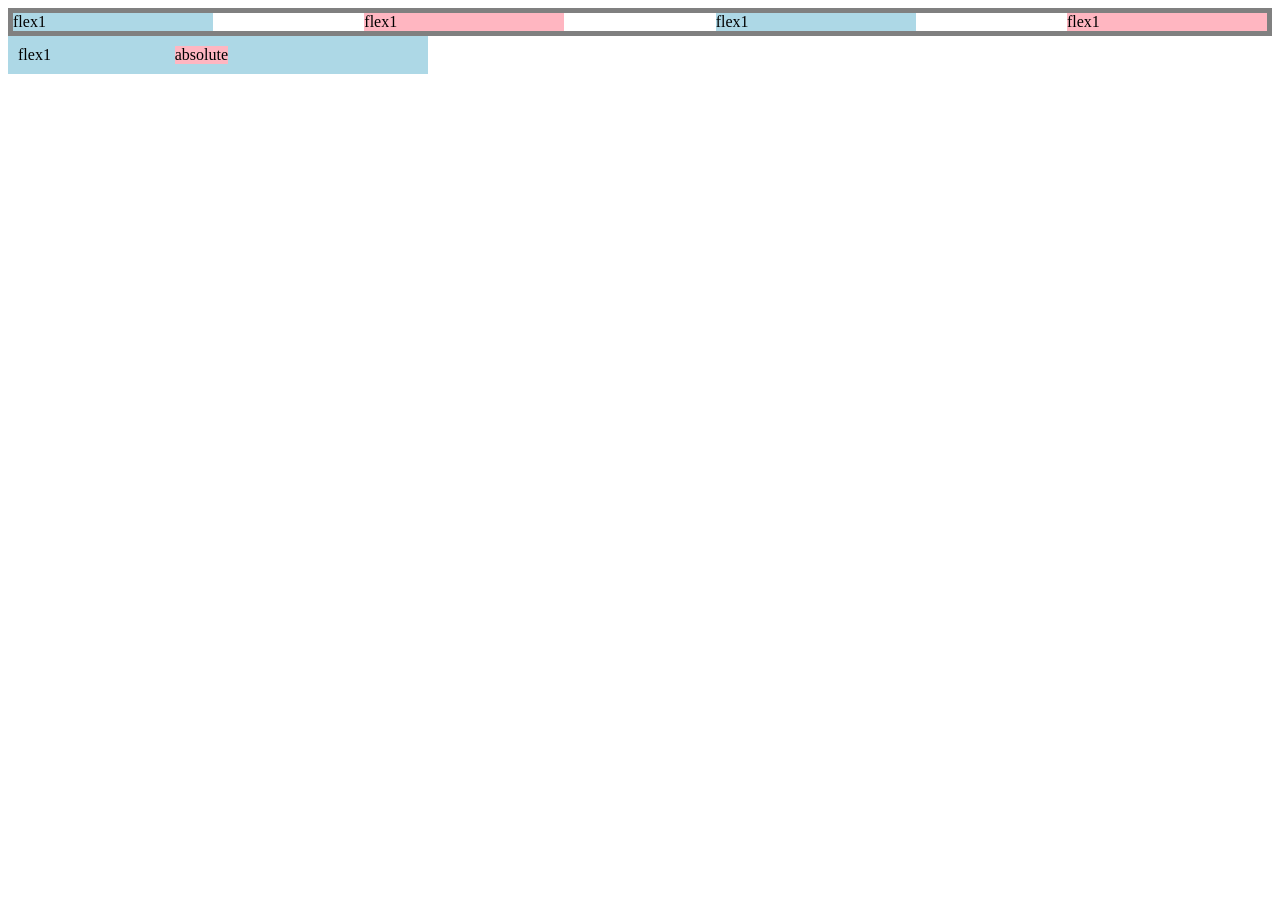
<file: flexbox.html>
<!DOCTYPE html>
<html>
<head>
    <title>flebox practice</title>
</head>
<body>
    <div style="display: flex;
    flex-direction: row;
    border: solid;
    border-color: grey;
    border-width: 5px;
    justify-content: space-between;">
        <div style="background-color: lightblue;
        width: 200px;
        ">flex1</div>
        <div style="background-color: lightpink;
        width: 200px;
        ">flex1</div>
        <div style="background-color: lightblue;
        width: 200px;
        ">flex1</div>
        <div style="background-color: lightpink;
        width: 200px;
        ">flex1</div>
    </div>
    <div style="display: flex;
    background-color: lightblue;
    padding: 10px;
    width: 400px;
    position: relative;">
        flex1
        <div
        style="position: absolute;
        right: 200px;
        bottom: 10px;
        background-color: lightpink;">absolute</div>
    </div>
</body>
</html>
</file>
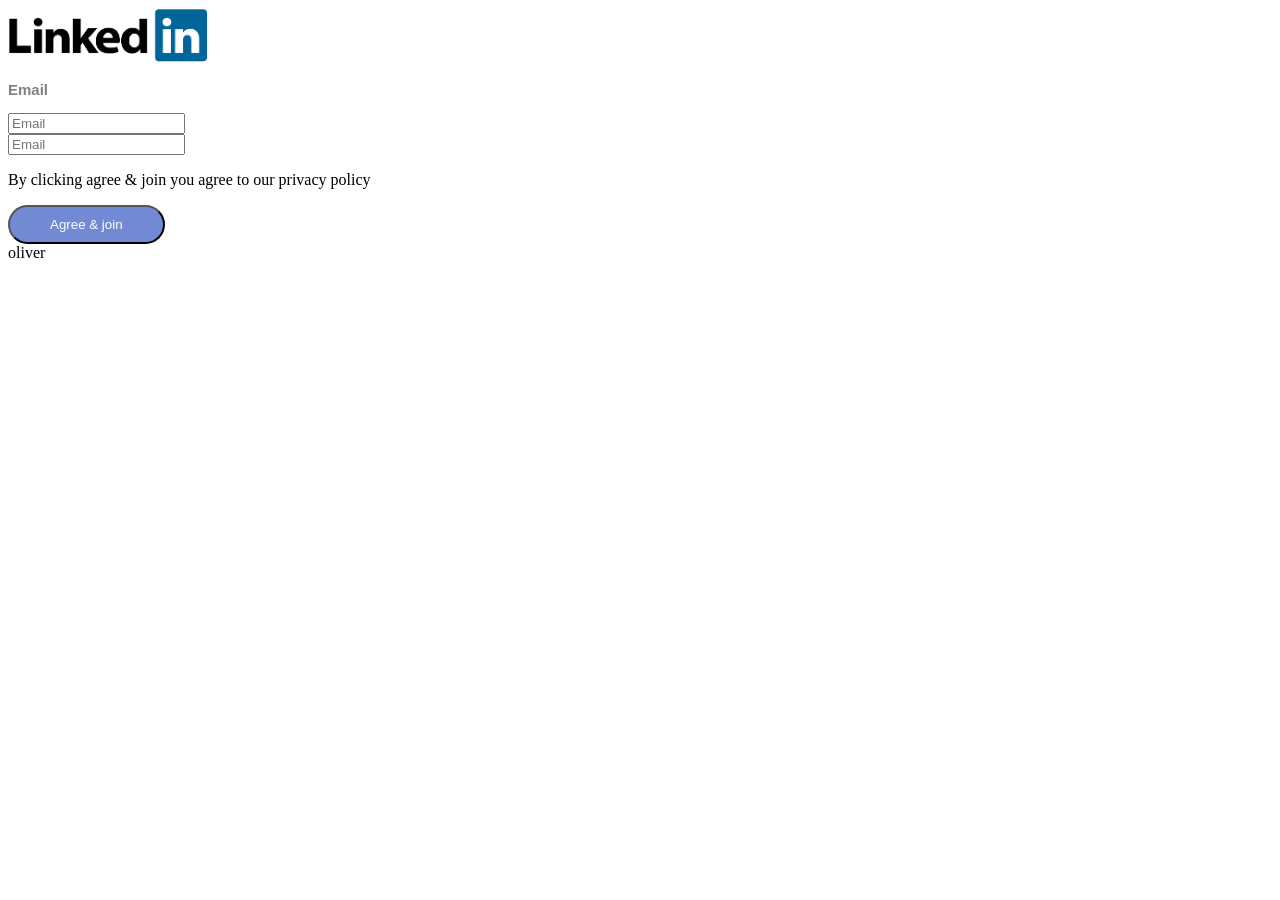
<file: intro to html/prac.html>
<!DOCTYPE html>
<html>
    <head>
        <link rel="stylesheet" href="prac.css">
        <title>
            linkdin login
        </title>
    </head>
    <body>
        <img class="img1" src="download.png">
        <p class="mail">
            Email
        </p>
        <input class="box1" type="text" placeholder="Email">
        <input class="box2" type="text" placeholder="Email">
        <p class=".war">
            By clicking agree & 
            join you agree to our privacy policy
        </p>
        <button class="but">
            Agree & join
        </button>
        <div>
            <div></div>
            <div>
                <div class="title"> oliver </div>
                <div>
                    <div> </div>
                    <div></div>
                </div>
                <div></div>
            </div>
        </div>
    </body>
</html>
</file>
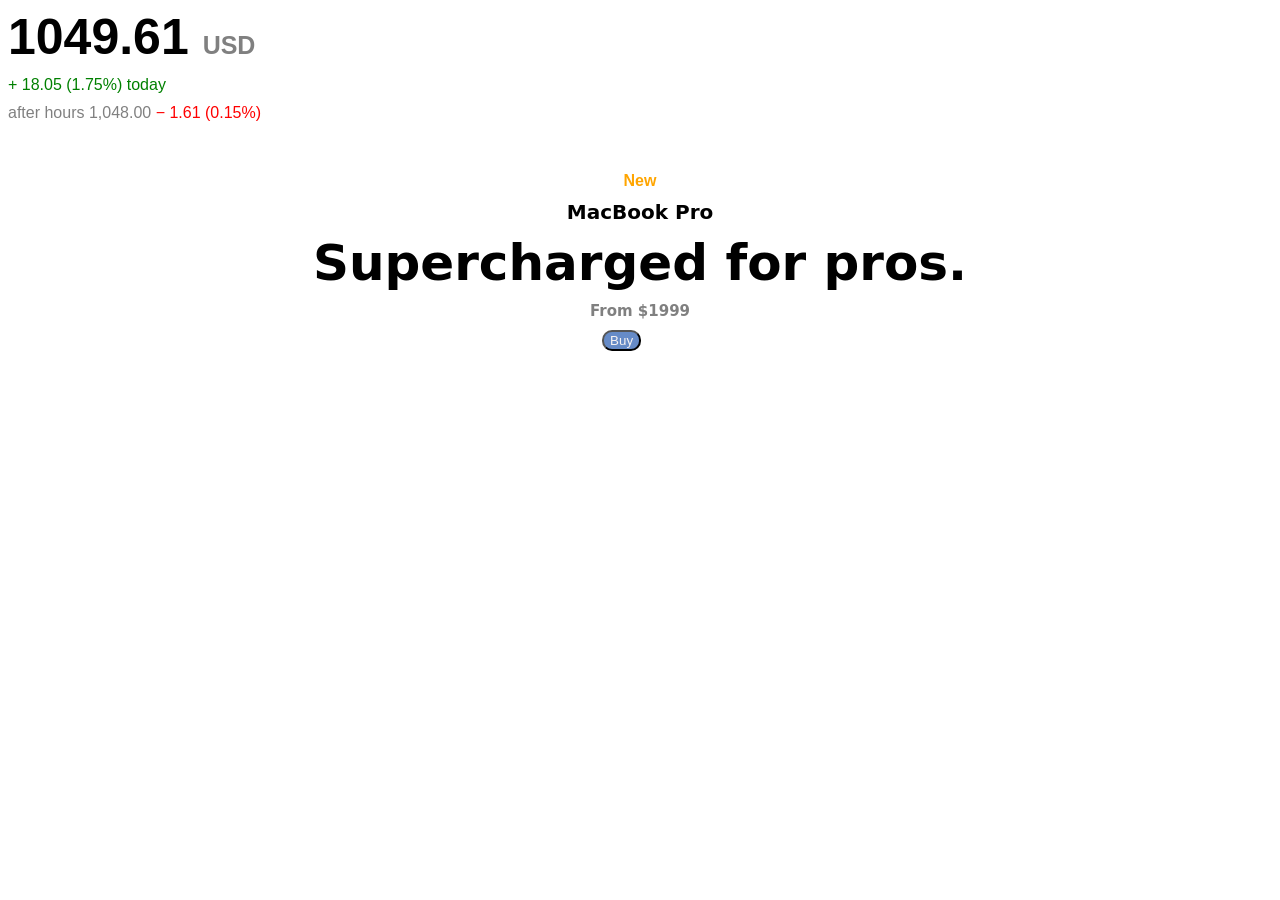
<file: intro to html/text.html>
<!DOCTYPE html>
<html>
    <head>
        <title>sample website</title>
        <link rel="stylesheet" href="text.css">
        <link rel="preconnect" href="https://fonts.googleapis.com">
        <link rel="preconnect" href="https://fonts.gstatic.com" crossorigin>
        <link href="https://fonts.googleapis.com/css2?family=Roboto:ital,wght@0,900;1,300&display=swap" rel="stylesheet">
    </head>
    <body>
        <p class="price_p">
            1049.61 <span class="usd"> USD</span>
        </p>
        <P class="mid">
            &#43; 18.05 (1.75%) today
        </P>
        <p class="last">
            after hours 1,048.00
            <span class="r">
                &#8722; 1.61 (0.15%)
            </span> 
        </p>
        <p class="new">
            New
        </p>
        <p class="mac">
            MacBook Pro
        </p>
        <p class="super">
            Supercharged for pros.
        </p>
        <p class="fr">
            From $1999
        </p>
        <button class="bu">
            Buy
        </button>
    </body>
</html>
</file>
<file: intro to html/prac.css>
.mail{
    font-family: sans-serif;
    font-size: 15px;
    color: gray;
    font-weight: bold;
}
.war{
    font-family: Arial, Helvetica, sans-serif;
    color: gray;

}
.but{
    border-radius: 20px ;
    padding-left: 40px;
    padding-right: 40px;
    background-color: rgb(113, 138, 211);
    padding-top: 10px;
    padding-bottom: 10px;
    color: white;
}
.img1{
    width: 200px;
    object-fit: contain;
    

}
.box1{
    display: block;
}
</file>
<file: intro to html/text.css>
p{
    margin-top: 0px;
    margin-bottom: 0px;
}
.new{
    text-align: center;
    color:orange ;
    font-family: Arial, Helvetica, sans-serif;
    font-style: normal;
    font-weight: bold;
    margin-bottom: 10px;
}
.mac{
    text-align: center;
    color:black ;
    font-family: system-ui, -apple-system, BlinkMacSystemFont, 'Segoe UI', Roboto, Oxygen, Ubuntu, Cantarell, 'Open Sans', 'Helvetica Neue', sans-serif;
    font-style: normal;
    font-weight: bold;
    font-size: 20px;
    margin-bottom: 10px;
}
.super{
    text-align: center;
    color:black ;
    font-family: system-ui, -apple-system, BlinkMacSystemFont, 'Segoe UI', Roboto, Oxygen, Ubuntu, Cantarell, 'Open Sans', 'Helvetica Neue', sans-serif;
    font-style: normal;
    font-weight: bold;
    font-size: 50px;
    margin-bottom: 10px;
}
.fr{
    text-align: center;
    color:gray ;
    font-family: system-ui, -apple-system, BlinkMacSystemFont, 'Segoe UI', Roboto, Oxygen, Ubuntu, Cantarell, 'Open Sans', 'Helvetica Neue', sans-serif;
    font-style: normal;
    font-weight: bold;
    font-size: 15px;
    margin-bottom: 10px;
}
.bu{
    color: rgb(247, 243, 243);
    background-color: rgba(19, 76, 169, 0.647);
    transition: 0.15;
    cursor: pointer;
    border-radius: 10px;
    text-align: center;
    position: relative;
    left: 47%;
}
.bu:hover{
    text-decoration: underline;
    opacity: 0.5;

}
.price_p{
    font-size: 50px;
    font-weight: bold;
    font-family: sans-serif;
    color: black;
    margin-right: 5px;
    margin-bottom: 10px;
}
.usd{
    font-size: 25px;
    color: gray;
    font-family: sans-serif;
    font-weight: bold;
}
.mid{
    color: green;
    font-family: Arial, Helvetica, sans-serif;
    margin-bottom: 10px;    
}
.last{
    color: grey;
    font-family: Arial, Helvetica, sans-serif;
    margin-bottom: 50px;

}
.r{
    color: red;
    transition: 0.15;
    cursor: pointer;
    margin-bottom: 50px;
}
.r:hover{
    text-decoration: underline;
    opacity: 0.5;

}
</file>
